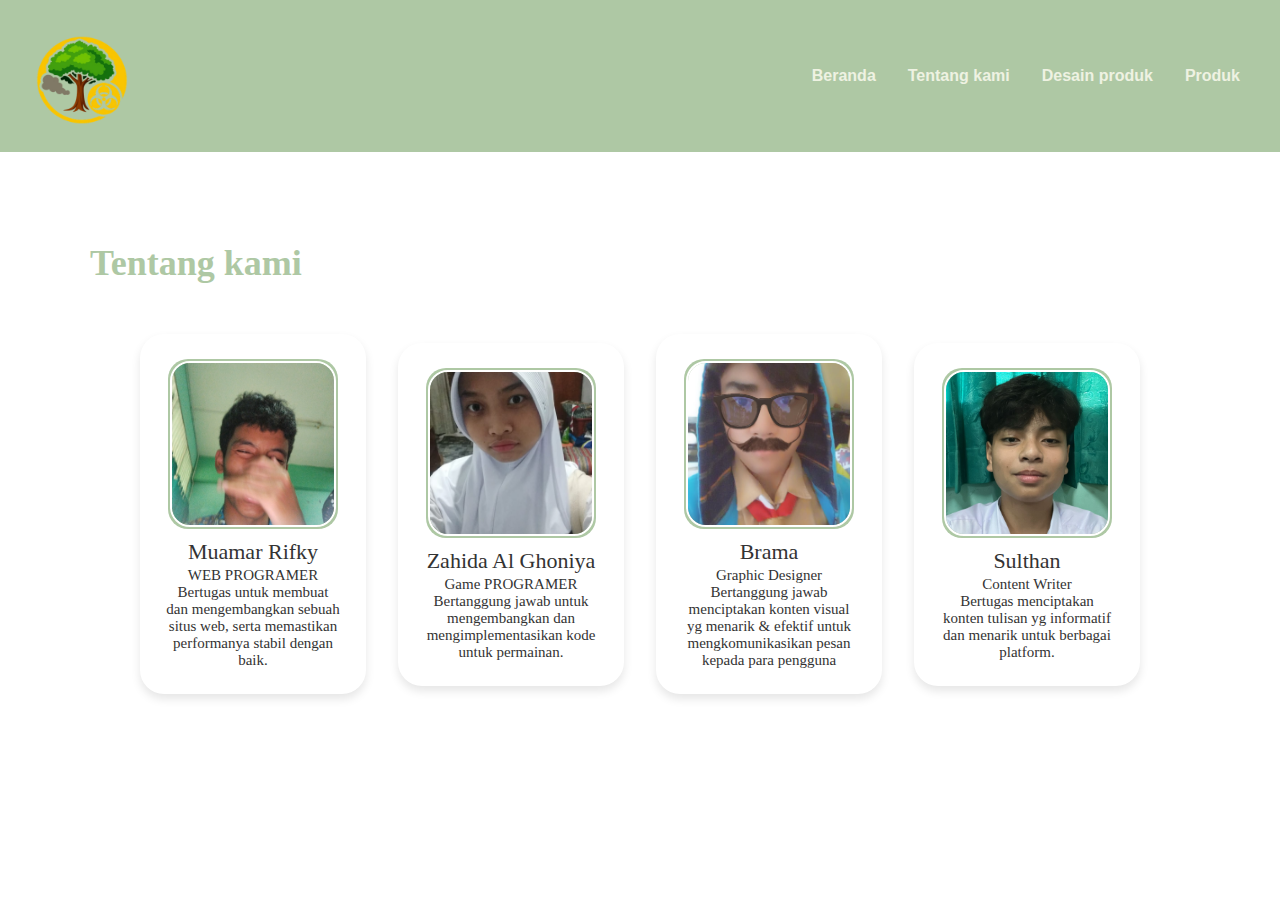
<file: about.html>
<!DOCTYPE html>
<html lang="en">
<head></head>
    <meta charset="UTF-8">
    <meta name="viewport" content="width=device-width, initial-scale=1.0" />
    <title>projek informatika </title>
    <link rel="stylesheet" href="styles.css">
</head>
<body>
    <nav>
        <div class="logo">
            <img src="IMG-20250605-WA0037-removebg-preview.png"alt="" class="logo"/>
        </div>
            <ul>
            <li>
                <a href="#">Beranda</a>
            </li>
            <li>
                <a href="about.html">Tentang kami</a>
            </li>
            <li>
                <a href="index.html">Desain produk</a>
            </li>
            <li>
                <a href="#">Produk</a>
            </li>
        </ul>   
    </nav>
</div>
<div class="container">
<div class="heading">
    <div class="title"><h2>Tentang kami</h2></div>
    <div class="scroll-container">
        <div class="profile-card">
            <div class="image">
                <img src="IMG-20250605-WA0034.jpg"class="profile-img" />
              </div>
            <div class="text-data">
                <span class="name">Muamar Rifky</span>
                <span class="job">WEB PROGRAMER</span>
                <span class="jobdesk">Bertugas untuk membuat dan mengembangkan sebuah situs web, serta memastikan performanya stabil dengan baik.</span>
             </div>
        </div>
        <div class="profile-card">
            <div class="image">
                <img src="IMG-20250605-WA0032.jpg"class="profile-img" />
              </div>
            <div class="text-data">
                <span class="name">Zahida Al Ghoniya</span>
                <span class="job"> Game PROGRAMER</span>
                <span class="jobdesk">Bertanggung jawab untuk mengembangkan dan mengimplementasikan kode untuk permainan. </span>
             </div>
        </div>
        <div class="profile-card">
            <div class="image">
                <img src="IMG-20250605-WA0031.jpg"class="profile-img" />
              </div>
            <div class="text-data">
                <span class="name">Brama</span>
                <span class="job">Graphic Designer</span>
                <span class="jobdesk">Bertanggung jawab menciptakan konten visual yg menarik & efektif untuk mengkomunikasikan pesan kepada para pengguna</span>
             </div>
        </div>
        <div class="profile-card">
            <div class="image">
                <img src="IMG-20250605-WA0030.jpg"class="profile-img" />
              </div>
            <div class="text-data">
                <span class="name">Sulthan</span>
                <span class="job"> Content Writer</span>
                <span class="jobdesk">Bertugas menciptakan konten tulisan yg informatif dan menarik untuk berbagai platform.</span>
             </div>
        </div>
    </div>

</body>
</html>
</file>
<file: styles.css>
*,
html {
  padding: 0;
  margin: 0;
  box-sizing: border-box;
}

.logo {
  width: 100px;
  height: 120px;
  padding-top: 0.5rem;
  padding-bottom: 1rem;
  align-items: center;
}

nav {
  background-color: #AEC8A4;
  justify-content: space-between;
  display: flex;
  align-items: center;
  text-align: center;
  padding: 1rem 2rem;
}

nav ul {
  display: flex;
  align-items: center;
  list-style-type: none;
  gap: 1rem;
}

nav ul li a {
  text-decoration: none;
  font-family: "Segoe UI", Tahoma, Verdana, sans-serif;
  color: #eef2e2; /*ganti warna teks nav bar*/
  font-weight: 600;
  padding: 8px;
}

.scroll-container {
  justify-content: center;
  display: flex;
  align-items: center;
  position: relative;
  padding: 50px;
  gap: 2rem;
}
.profile-card {
  display: flex;
  flex-direction: column;
  align-items: center;
  max-width: 270px;
  width: 100%;
  background: #fff;
  border-radius: 24px;
  padding: 25px;
  box-shadow: 0 5px 10px rgba(0, 0, 0, 0.1);
  position: relative;
}

.image {
  position: relative;
  height: 170px;
  width: 170px;
  border-radius: 20px;
  background-color: #AEC8A4;
  padding: 2px;
  margin-bottom: 10px;
}

.profile-img {
  height: 100%;
  width: 100%;
  object-fit: cover;
  border-radius: 20px;
  align-items: center;
  border: 2px solid #fff;
}
.profile-card .text-data {
  display: flex;
  flex-direction: column;
  align-items: center;
  color: #333;
}
.text-data .name {
  font-size: 22px;
  font-weight: 500;
}
.text-data .job {
  font-size: 15px;
  font-weight: 400;
  align-content: center;
  padding-top: 2px;
}
.text-data .jobdesk {
  font-size: 15px;
  font-weight: 400;
  text-align: center;
}
.container {
  padding: 90px;
}

.title {
  font-size: 24px;
  font-weight: bold;
  color: #AEC8A4;
}
</file>
